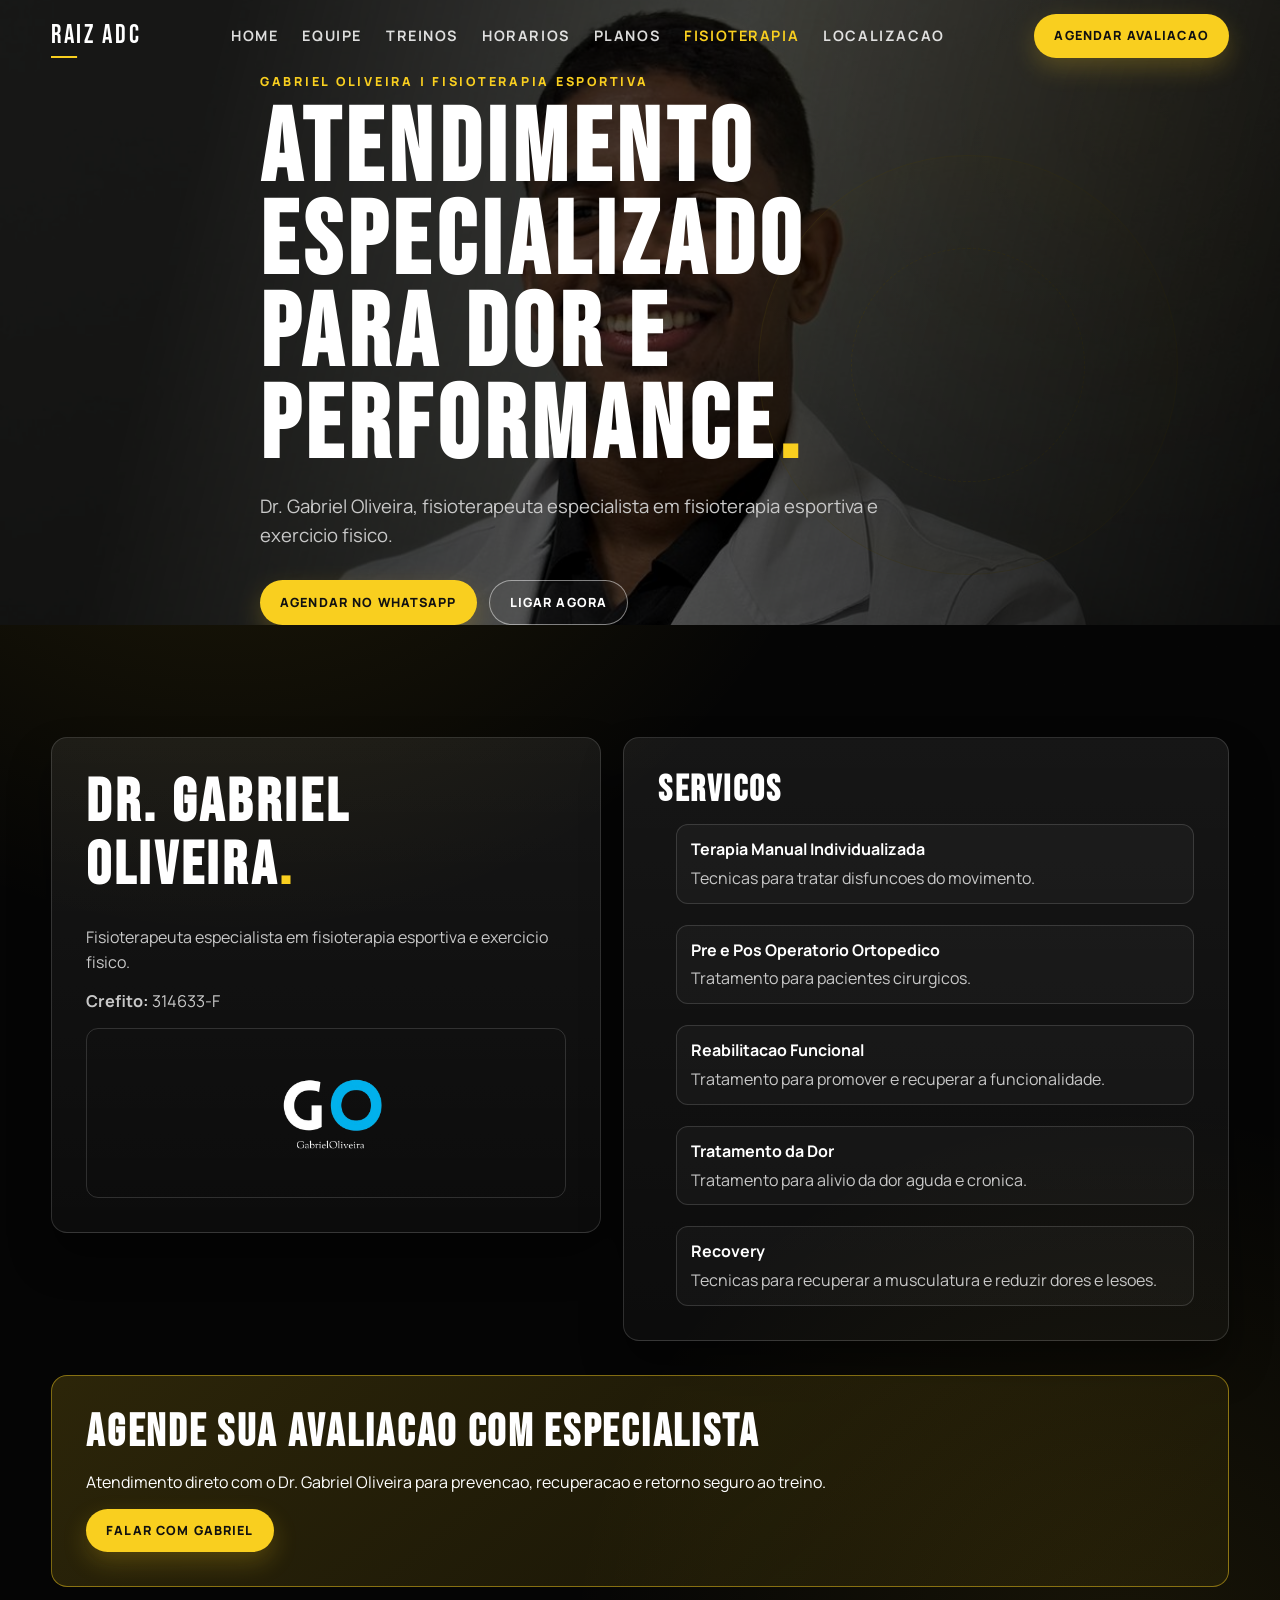
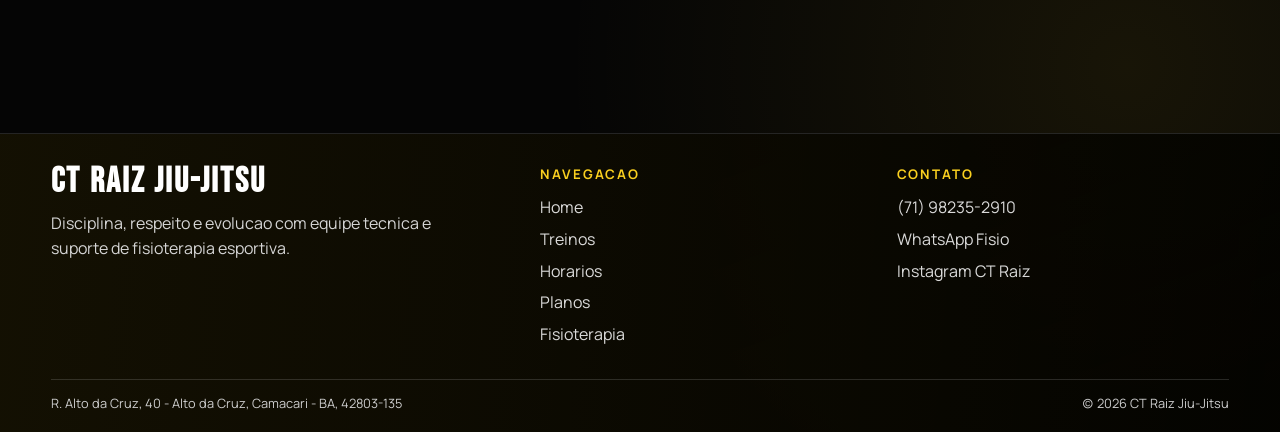
<file: pages/fisioterapia.html>
<!doctype html>
<html lang="pt-br">
  <head>
    <meta charset="UTF-8" />
    <meta name="viewport" content="width=device-width, initial-scale=1.0" />
    <title>Fisioterapia Esportiva | CT Raiz Jiu-Jitsu</title>
    <link rel="stylesheet" href="../style/base.css" />
    <link rel="stylesheet" href="../style/fisioterapia.css" />
    <link
      rel="shortcut icon"
      href="../img/faviconadc.ico"
      type="image/x-icon"
    />
  </head>
  <body>
    <header id="navbar">
      <div class="nav-container">
        <a class="logo" href="../index.html">RAIZ ADC</a>
        <nav>
          <ul class="nav-links">
            <li><a href="../index.html">Home</a></li>
            <li><a href="./equipe.html">Equipe</a></li>
            <li><a href="./treinos.html">Treinos</a></li>
            <li><a href="./horarios.html">Horarios</a></li>
            <li><a href="./planos.html">Planos</a></li>
            <li><a href="./fisioterapia.html">Fisioterapia</a></li>
            <li><a href="./location.html">Localizacao</a></li>
          </ul>
        </nav>
        <a href="./fisioterapia.html" class="btn-nav">Agendar avaliacao</a>
        <div class="menu-toggle" id="menu-toggle">☰</div>
      </div>
    </header>

    <main>
      <section class="hero page-hero">
        <img
          class="hero-image face-hero-fisio"
          src="../img/fisio.png"
          alt="Dr. Gabriel Oliveira - Fisioterapia Esportiva"
        />
        <div class="hero-decor" data-parallax="0.05"></div>
        <div class="hero-content container animate">
          <p class="eyebrow">Gabriel Oliveira | Fisioterapia Esportiva</p>
          <h1>
            Atendimento especializado para dor e performance<span>.</span>
          </h1>
          <p class="lead">
            Dr. Gabriel Oliveira, fisioterapeuta especialista em fisioterapia
            esportiva e exercicio fisico.
          </p>
          <div class="hero-actions">
            <a
              href="https://wa.me/5571982352910"
              target="_blank"
              rel="noopener noreferrer"
              class="btn-primary"
              >Agendar no WhatsApp</a
            >
            <a href="tel:+5571982352910" class="btn-outline">Ligar agora</a>
          </div>
        </div>
      </section>

      <section class="section">
        <div class="container fisio-grid">
          <article class="panel animate fisio-profile">
            <h2 class="section-title">Dr. Gabriel Oliveira<span>.</span></h2>
            <p class="section-subtitle">
              Fisioterapeuta especialista em fisioterapia esportiva e exercicio
              fisico.
            </p>
            <p class="fisio-crefito"><strong>Crefito:</strong> 314633-F</p>
            <img
              class="fisio-logo"
              src="../img/logo.png"
              alt="Logo GO Fisio"
              loading="lazy"
              decoding="async"
            />
          </article>

          <article class="panel animate">
            <h3 class="fisio-title">Servicos</h3>
            <ul class="fisio-services">
              <li>
                <strong>Terapia Manual Individualizada</strong>
                Tecnicas para tratar disfuncoes do movimento.
              </li>
              <li>
                <strong>Pre e Pos Operatorio Ortopedico</strong>
                Tratamento para pacientes cirurgicos.
              </li>
              <li>
                <strong>Reabilitacao Funcional</strong>
                Tratamento para promover e recuperar a funcionalidade.
              </li>
              <li>
                <strong>Tratamento da Dor</strong>
                Tratamento para alivio da dor aguda e cronica.
              </li>
              <li>
                <strong>Recovery</strong>
                Tecnicas para recuperar a musculatura e reduzir dores e lesoes.
              </li>
            </ul>
          </article>
        </div>

        <div class="container cta-band animate">
          <h3>Agende sua avaliacao com especialista</h3>
          <p>
            Atendimento direto com o Dr. Gabriel Oliveira para prevencao,
            recuperacao e retorno seguro ao treino.
          </p>
          <a
            href="https://wa.me/5571982352910"
            target="_blank"
            rel="noopener noreferrer"
            class="btn-primary"
            >Falar com Gabriel</a
          >
        </div>
      </section>
    </main>

    <footer class="site-footer">
      <div class="container footer-grid">
        <div class="footer-brand">
          <h3>CT Raiz Jiu-Jitsu</h3>
          <p>
            Disciplina, respeito e evolucao com equipe tecnica e suporte de
            fisioterapia esportiva.
          </p>
        </div>

        <div class="footer-col">
          <h4>Navegacao</h4>
          <ul class="footer-list">
            <li><a href="../index.html">Home</a></li>
            <li><a href="./treinos.html">Treinos</a></li>
            <li><a href="./horarios.html">Horarios</a></li>
            <li><a href="./planos.html">Planos</a></li>
            <li><a href="./fisioterapia.html">Fisioterapia</a></li>
          </ul>
        </div>

        <div class="footer-col">
          <h4>Contato</h4>
          <ul class="footer-list">
            <li><a href="tel:+5571982352910">(71) 98235-2910</a></li>
            <li>
              <a
                href="https://wa.me/5571982352910"
                target="_blank"
                rel="noopener noreferrer"
                >WhatsApp Fisio</a
              >
            </li>
            <li>
              <a
                href="https://www.instagram.com/adcraizjiujitsu/"
                target="_blank"
                rel="noopener noreferrer"
                >Instagram CT Raiz</a
              >
            </li>
          </ul>
        </div>

        <div class="footer-bottom">
          <p>R. Alto da Cruz, 40 - Alto da Cruz, Camacari - BA, 42803-135</p>
          <p>(c) 2026 CT Raiz Jiu-Jitsu</p>
        </div>
      </div>
    </footer>

    <script src="../script.js"></script>
  </body>
</html>
</file>
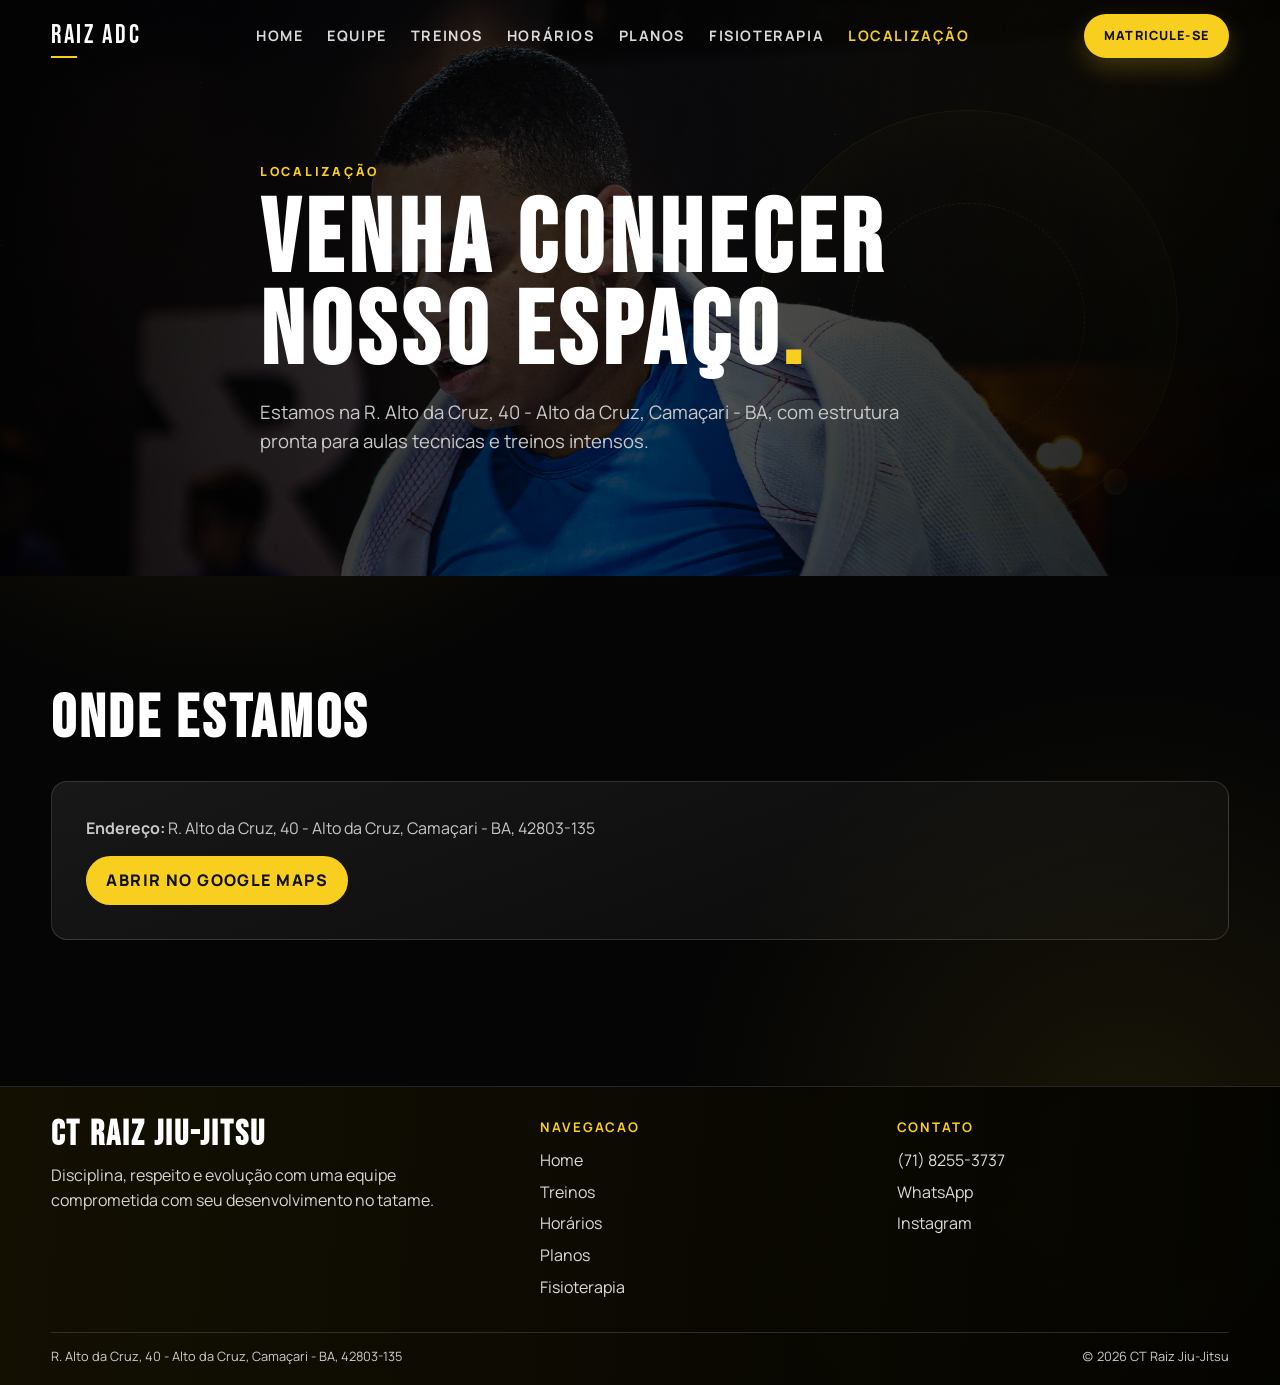
<file: pages/location.html>
<!doctype html>
<html lang="pt-br">
  <head>
    <meta charset="UTF-8" />
    <meta name="viewport" content="width=device-width, initial-scale=1.0" />
    <title>Localização | CT Raiz Jiu-Jitsu</title>
    <link rel="stylesheet" href="../style/base.css" />
    <link rel="stylesheet" href="../style/location.css" />
    <link
      rel="shortcut icon"
      href="../img/faviconadc.ico"
      type="image/x-icon"
    />
  </head>
  <body>
    <header id="navbar">
      <div class="nav-container">
        <a class="logo" href="../index.html">RAIZ ADC</a>
        <nav>
          <ul class="nav-links">
            <li><a href="../index.html">Home</a></li>
            <li><a href="./equipe.html">Equipe</a></li>
            <li><a href="./treinos.html">Treinos</a></li>
            <li><a href="./horarios.html">Horários</a></li>
            <li><a href="./planos.html">Planos</a></li>
            <li><a href="./fisioterapia.html">Fisioterapia</a></li>
            <li><a href="./location.html">Localização</a></li>
          </ul>
        </nav>
        <a href="./planos.html" class="btn-nav">Matricule-se</a>
        <div class="menu-toggle" id="menu-toggle">☰</div>
      </div>
    </header>

    <main>
      <section class="hero page-hero">
        <img
          class="hero-image face-hero-location"
          src="../img/IMG_4256.JPG.jpeg"
          alt="Equipe do CT Raiz"
        />
        <div class="hero-decor" data-parallax="0.05"></div>
        <div class="hero-content container animate">
          <p class="eyebrow">Localização</p>
          <h1>Venha conhecer nosso espaço<span>.</span></h1>
          <p class="lead">
            Estamos na R. Alto da Cruz, 40 - Alto da Cruz, Camaçari - BA, com
            estrutura pronta para aulas tecnicas e treinos intensos.
          </p>
        </div>
      </section>

      <section class="section">
        <div class="container">
          <h2 class="section-title animate">Onde estamos</h2>
          <div class="address-box animate">
            <p>
              <strong>Endereço:</strong> R. Alto da Cruz, 40 - Alto da Cruz,
              Camaçari - BA, 42803-135
            </p>
            <a
              href="https://www.google.com/maps/place/CT+Raiz+JiuJitsu+Alto+da+Cruz/@-12.6948583,-38.3272357,17z/data=!3m1!4b1!4m6!3m5!1s0x7166996e383fd01:0x8c9f116aef538909!8m2!3d-12.6948583!4d-38.3272357!16s%2Fg%2F11xg5066hz?entry=ttu&g_ep=EgoyMDI2MDMxMS4wIKXMDSoASAFQAw%3D%3D"
              class="map-link"
              target="_blank"
              rel="noopener noreferrer"
            >
              Abrir no Google Maps
            </a>
          </div>
        </div>
      </section>
    </main>

    <footer class="site-footer">
      <div class="container footer-grid">
        <div class="footer-brand">
          <h3>CT Raiz Jiu-Jitsu</h3>
          <p>
            Disciplina, respeito e evolução com uma equipe comprometida com seu
            desenvolvimento no tatame.
          </p>
        </div>

        <div class="footer-col">
          <h4>Navegacao</h4>
          <ul class="footer-list">
            <li><a href="../index.html">Home</a></li>
            <li><a href="./treinos.html">Treinos</a></li>
            <li><a href="./horarios.html">Horários</a></li>
            <li><a href="./planos.html">Planos</a></li>
            <li><a href="./fisioterapia.html">Fisioterapia</a></li>
          </ul>
        </div>

        <div class="footer-col">
          <h4>Contato</h4>
          <ul class="footer-list">
            <li><a href="tel:+557182553737">(71) 8255-3737</a></li>
            <li>
              <a
                href="https://wa.me/557182553737"
                target="_blank"
                rel="noopener noreferrer"
                >WhatsApp</a
              >
            </li>
            <li>
              <a
                href="https://www.instagram.com/adcraizjiujitsu/"
                target="_blank"
                rel="noopener noreferrer"
                >Instagram</a
              >
            </li>
          </ul>
        </div>

        <div class="footer-bottom">
          <p>R. Alto da Cruz, 40 - Alto da Cruz, Camaçari - BA, 42803-135</p>
          <p>(c) 2026 CT Raiz Jiu-Jitsu</p>
        </div>
      </div>
    </footer>

    <script src="../script.js"></script>
  </body>
</html>
</file>
<file: style/base.css>
@import url("https://fonts.googleapis.com/css2?family=Bebas+Neue&family=Manrope:wght@400;500;700;800&display=swap");

:root {
  --bg: #050505;
  --bg-soft: #0b0b0b;
  --surface: #131313;
  --surface-strong: #1d1d1d;
  --text: #ffffff;
  --muted: #c8c8c8;
  --accent: #f9cf1f;
  --accent-strong: #ffe371;
  --accent-soft: rgba(249, 207, 31, 0.22);
  --line: rgba(255, 255, 255, 0.14);
  --radius: 16px;
  --shadow: 0 24px 40px rgba(0, 0, 0, 0.42);
  --max-width: 1180px;
}

* {
  margin: 0;
  padding: 0;
  box-sizing: border-box;
}

html {
  scroll-behavior: smooth;
}

body {
  min-height: 100vh;
  font-family: "Manrope", "Segoe UI", sans-serif;
  color: var(--text);
  background:
    radial-gradient(circle at 18% 14%, rgba(249, 207, 31, 0.13), transparent 32%),
    radial-gradient(circle at 88% 82%, rgba(249, 207, 31, 0.08), transparent 28%),
    var(--bg);
  line-height: 1.55;
}

body::before {
  content: "";
  position: fixed;
  inset: 0;
  pointer-events: none;
  background-image: linear-gradient(rgba(255, 255, 255, 0.025) 1px, transparent 1px),
    linear-gradient(90deg, rgba(255, 255, 255, 0.025) 1px, transparent 1px);
  background-size: 38px 38px;
  opacity: 0.22;
  z-index: -1;
}

a {
  color: inherit;
}

img,
video {
  max-width: 100%;
  display: block;
}

h1,
h2,
h3 {
  font-family: "Bebas Neue", "Arial Narrow", sans-serif;
  letter-spacing: 0.06em;
  line-height: 1.03;
}

.container {
  width: min(var(--max-width), 92vw);
  margin: 0 auto;
}

/* Header */

header {
  position: fixed;
  top: 0;
  left: 0;
  width: 100%;
  z-index: 1000;
  border-bottom: 1px solid transparent;
  transition: background 0.35s ease, border-color 0.35s ease, box-shadow 0.35s ease;
}

header.scrolled {
  background: rgba(0, 0, 0, 0.84);
  backdrop-filter: blur(12px);
  border-color: var(--line);
  box-shadow: 0 10px 30px rgba(0, 0, 0, 0.38);
}

.nav-container {
  width: min(var(--max-width), 92vw);
  margin: 0 auto;
  display: flex;
  align-items: center;
  justify-content: space-between;
  gap: 20px;
  padding: 14px 0;
}

.logo {
  text-decoration: none;
  font-family: "Bebas Neue", "Arial Narrow", sans-serif;
  letter-spacing: 0.1em;
  font-size: 1.65rem;
  position: relative;
}

.logo::after {
  content: "";
  position: absolute;
  left: 0;
  bottom: -2px;
  width: 64%;
  height: 2px;
  background: var(--accent);
  transform-origin: left;
  transform: scaleX(0.45);
  transition: transform 0.35s ease;
}

.logo:hover::after {
  transform: scaleX(1);
}

.nav-links {
  list-style: none;
  display: flex;
  align-items: center;
  gap: clamp(10px, 2vw, 24px);
}

.nav-links a {
  text-decoration: none;
  font-size: 0.9rem;
  text-transform: uppercase;
  letter-spacing: 0.11em;
  font-weight: 700;
  color: rgba(255, 255, 255, 0.85);
  transition: color 0.24s ease;
}

.nav-links a:hover,
.nav-links a:focus-visible {
  color: var(--accent);
}

.nav-links a.is-current {
  color: var(--accent);
}

.btn-nav,
.btn-primary,
.btn-outline {
  display: inline-flex;
  align-items: center;
  justify-content: center;
  border-radius: 999px;
  text-decoration: none;
  font-weight: 800;
  text-transform: uppercase;
  letter-spacing: 0.09em;
  font-size: 0.79rem;
  padding: 12px 20px;
  transition: transform 0.24s ease, box-shadow 0.24s ease, background 0.24s ease,
    color 0.24s ease;
}

.btn-nav,
.btn-primary {
  background: var(--accent);
  color: #111;
  box-shadow: 0 10px 24px rgba(249, 207, 31, 0.22);
}

.btn-nav:hover,
.btn-primary:hover {
  transform: translateY(-2px);
  box-shadow: 0 14px 28px rgba(249, 207, 31, 0.33);
  background: var(--accent-strong);
}

.btn-outline {
  border: 1px solid rgba(255, 255, 255, 0.48);
  color: var(--text);
  background: rgba(255, 255, 255, 0.04);
}

.btn-outline:hover {
  transform: translateY(-2px);
  border-color: var(--accent);
  color: var(--accent);
}

.menu-toggle {
  display: none;
  font-size: 1.55rem;
  line-height: 1;
  cursor: pointer;
  color: var(--text);
}

/* Hero */

.hero {
  position: relative;
  min-height: 100svh;
  display: grid;
  place-items: center;
  overflow: hidden;
  isolation: isolate;
}

.hero-video,
.hero-image {
  position: absolute;
  inset: 0;
  width: 100%;
  height: 100%;
  object-fit: cover;
}

.hero::after {
  content: "";
  position: absolute;
  inset: 0;
  background:
    linear-gradient(104deg, rgba(0, 0, 0, 0.88) 16%, rgba(0, 0, 0, 0.66) 52%,
      rgba(0, 0, 0, 0.9) 100%),
    radial-gradient(circle at 90% 20%, rgba(249, 207, 31, 0.15), transparent 35%);
  z-index: 1;
}

.hero-decor {
  position: absolute;
  width: min(38vw, 420px);
  aspect-ratio: 1;
  border-radius: 50%;
  border: 1px solid rgba(249, 207, 31, 0.3);
  right: 8%;
  bottom: 8%;
  z-index: 1;
  box-shadow: inset 0 0 80px rgba(249, 207, 31, 0.13);
}

.hero-decor::before {
  content: "";
  position: absolute;
  inset: 22%;
  border-radius: 50%;
  border: 1px dashed rgba(249, 207, 31, 0.4);
}

.hero-content {
  position: relative;
  z-index: 2;
  width: min(900px, 92vw);
  text-align: left;
  padding-top: 72px;
}

.eyebrow {
  font-size: 0.78rem;
  letter-spacing: 0.22em;
  text-transform: uppercase;
  color: var(--accent);
  font-weight: 800;
  margin-bottom: 14px;
}

.hero h1 {
  font-size: clamp(2.2rem, 9.6vw, 6.4rem);
  line-height: 0.9;
  margin-bottom: 18px;
  text-wrap: balance;
}

.hero h1 span,
.section-title span {
  color: var(--accent);
}

.hero .lead {
  max-width: 62ch;
  color: var(--muted);
  font-size: clamp(0.98rem, 1.9vw, 1.16rem);
  margin-bottom: 30px;
}

.hero-actions {
  display: flex;
  gap: 12px;
  flex-wrap: wrap;
}

/* Sections */

.section {
  padding: clamp(74px, 10vw, 112px) 0;
}

.section-title {
  font-size: clamp(2rem, 6.2vw, 3.8rem);
  margin-bottom: 14px;
}

.section-subtitle {
  max-width: 66ch;
  color: var(--muted);
}

.split {
  display: grid;
  gap: 26px;
  grid-template-columns: 1.25fr 1fr;
  align-items: stretch;
}

.panel {
  background: linear-gradient(180deg, rgba(255, 255, 255, 0.07), rgba(255, 255, 255, 0.03));
  border: 1px solid var(--line);
  border-radius: var(--radius);
  padding: clamp(20px, 4vw, 34px);
  box-shadow: var(--shadow);
}

.panel h3 {
  font-size: clamp(1.5rem, 3vw, 2.3rem);
  margin-bottom: 10px;
}

.panel p {
  color: var(--muted);
}

.panel ul {
  margin-top: 14px;
  padding-left: 18px;
  color: var(--muted);
}

.panel ul li + li {
  margin-top: 9px;
}

.highlight-panel {
  background:
    linear-gradient(145deg, rgba(249, 207, 31, 0.9), rgba(249, 207, 31, 0.72));
  color: #0f0f0f;
  border: 1px solid rgba(0, 0, 0, 0.2);
}

.highlight-panel p,
.highlight-panel ul {
  color: rgba(0, 0, 0, 0.85);
}

.card-grid {
  margin-top: 34px;
  display: grid;
  grid-template-columns: repeat(3, minmax(0, 1fr));
  gap: 18px;
}

.card {
  background: linear-gradient(170deg, rgba(255, 255, 255, 0.06), rgba(255, 255, 255, 0.02));
  border: 1px solid var(--line);
  border-radius: var(--radius);
  padding: 24px;
  transition: transform 0.3s ease, border-color 0.3s ease, box-shadow 0.3s ease;
}

.card:hover {
  transform: translateY(-6px);
  border-color: rgba(249, 207, 31, 0.52);
  box-shadow: 0 16px 28px rgba(0, 0, 0, 0.34);
}

.card h3 {
  font-size: clamp(1.34rem, 2.2vw, 1.85rem);
  margin-bottom: 10px;
}

.card p {
  color: var(--muted);
}

.cta-band {
  position: relative;
  margin-top: 34px;
  border: 1px solid rgba(249, 207, 31, 0.46);
  border-radius: var(--radius);
  padding: clamp(24px, 4vw, 34px);
  background: linear-gradient(140deg, rgba(249, 207, 31, 0.16), rgba(249, 207, 31, 0.06));
  display: grid;
  gap: 14px;
  justify-items: start;
}

.cta-band h3 {
  font-size: clamp(1.8rem, 4.2vw, 2.8rem);
}

/* Internal pages */

.page-hero {
  min-height: 64svh;
}

.page-hero .hero-content {
  width: min(760px, 92vw);
}

.site-footer {
  position: relative;
  margin-top: 34px;
  border-top: 1px solid var(--line);
  background: linear-gradient(160deg, rgba(0, 0, 0, 0.94), rgba(0, 0, 0, 0.84));
  isolation: isolate;
}

.site-footer::before {
  content: "";
  position: absolute;
  inset: 0;
  background: linear-gradient(95deg, rgba(249, 207, 31, 0.08), rgba(249, 207, 31, 0.01));
  z-index: 0;
}

.footer-grid {
  position: relative;
  z-index: 1;
  display: grid;
  grid-template-columns: 1.4fr 1fr 1fr;
  gap: 24px;
  padding: 30px 0 18px;
}

.footer-brand h3 {
  font-size: clamp(1.6rem, 3vw, 2.2rem);
  margin-bottom: 10px;
}

.footer-brand p {
  color: #d5d5d5;
  max-width: 42ch;
}

.footer-col h4 {
  font-size: 0.83rem;
  letter-spacing: 0.14em;
  text-transform: uppercase;
  color: var(--accent);
  margin-bottom: 10px;
}

.footer-list {
  list-style: none;
  display: grid;
  gap: 7px;
}

.footer-list a {
  text-decoration: none;
  color: #f1f1f1;
  opacity: 0.9;
}

.footer-list a:hover {
  color: var(--accent);
  opacity: 1;
}

.footer-bottom {
  grid-column: 1 / -1;
  border-top: 1px solid rgba(255, 255, 255, 0.14);
  margin-top: 8px;
  padding-top: 14px;
  display: flex;
  align-items: center;
  justify-content: space-between;
  gap: 10px;
  font-size: 0.8rem;
  color: #cccccc;
}

/* Animation */

.animate {
  opacity: 0;
  transform: translateY(34px) scale(0.985);
  transition: opacity 0.8s ease, transform 0.8s cubic-bezier(0.2, 0.72, 0.14, 1);
  transition-delay: var(--delay, 0s);
}

.animate.active {
  opacity: 1;
  transform: translateY(0) scale(1);
}

@media (prefers-reduced-motion: reduce) {
  * {
    transition: none !important;
    animation: none !important;
  }

  html {
    scroll-behavior: auto;
  }
}

/* Responsive */

@media (max-width: 1060px) {
  .split {
    grid-template-columns: 1fr;
  }

  .card-grid {
    grid-template-columns: repeat(2, minmax(0, 1fr));
  }
}

@media (max-width: 820px) {
  .menu-toggle {
    display: block;
  }

  .btn-nav {
    display: none;
  }

  .nav-links {
    position: absolute;
    top: calc(100% + 6px);
    left: 50%;
    transform: translateX(-50%);
    width: min(92vw, 560px);
    padding: 18px;
    border-radius: 14px;
    border: 1px solid var(--line);
    background: rgba(0, 0, 0, 0.94);
    flex-direction: column;
    display: none;
  }

  .nav-links.active {
    display: flex;
  }

  .hero-content {
    text-align: center;
  }

  .hero-actions {
    justify-content: center;
  }

  .cta-band {
    justify-items: center;
    text-align: center;
  }

  .footer-grid {
    grid-template-columns: 1fr 1fr;
    gap: 20px;
  }

  .footer-bottom {
    grid-column: 1 / -1;
  }
}

@media (max-width: 620px) {
  .section {
    padding: 72px 0;
  }

  .card-grid {
    grid-template-columns: 1fr;
  }

  .footer-grid {
    grid-template-columns: 1fr;
    gap: 18px;
  }

  .footer-bottom {
    flex-direction: column;
    align-items: flex-start;
  }
}
</file>
<file: style/fisioterapia.css>
.face-hero-fisio {
  object-position: 50% 22%;
}

.fisio-grid {
  display: grid;
  grid-template-columns: 1fr 1.1fr;
  gap: 22px;
  align-items: start;
}

.fisio-profile {
  display: grid;
  gap: 14px;
}

.fisio-crefito {
  font-size: 1.02rem;
  color: #f0f0f0;
}

.fisio-logo {
  display: block;
  width: min(100%, 520px);
  height: 170px;
  padding: 8px;
  object-fit: contain;
  border: 1px solid var(--line);
  border-radius: 12px;
  background: #ffffff00;
}

.fisio-title {
  font-size: clamp(1.7rem, 3vw, 2.3rem);
  margin-bottom: 10px;
}

.fisio-services {
  list-style: none;
  display: grid;
  gap: 12px;
}

.fisio-services li {
  border: 1px solid var(--line);
  background: rgba(255, 255, 255, 0.03);
  border-radius: 12px;
  padding: 12px 14px;
  color: var(--muted);
}

.fisio-services li strong {
  display: block;
  color: var(--text);
  margin-bottom: 4px;
}

@media (max-width: 1060px) {
  .fisio-grid {
    grid-template-columns: 1fr;
  }
}

@media (max-width: 620px) {
  .face-hero-fisio {
    object-position: 50% 18%;
  }

  .fisio-logo {
    height: 140px;
  }
}
</file>
<file: style/location.css>
.hero-image.face-hero-location {
  object-position: 50% 40%;
}
.address-box {
  margin-top: 30px;
  border-radius: var(--radius);
  border: 1px solid var(--line);
  background: linear-gradient(160deg, rgba(255, 255, 255, 0.08), rgba(255, 255, 255, 0.02));
  padding: clamp(20px, 4vw, 34px);
}

.address-box p {
  color: var(--muted);
  margin-bottom: 16px;
}

.map-link {
  display: inline-flex;
  text-decoration: none;
  font-weight: 800;
  text-transform: uppercase;
  letter-spacing: 0.09em;
  border-radius: 999px;
  padding: 12px 20px;
  background: var(--accent);
  color: #111;
}

.map-link:hover {
  background: var(--accent-strong);
}

@media (max-width: 620px) {
  .hero-image.face-hero-location {
    object-position: 50% 36%;
  }
}
</file>
